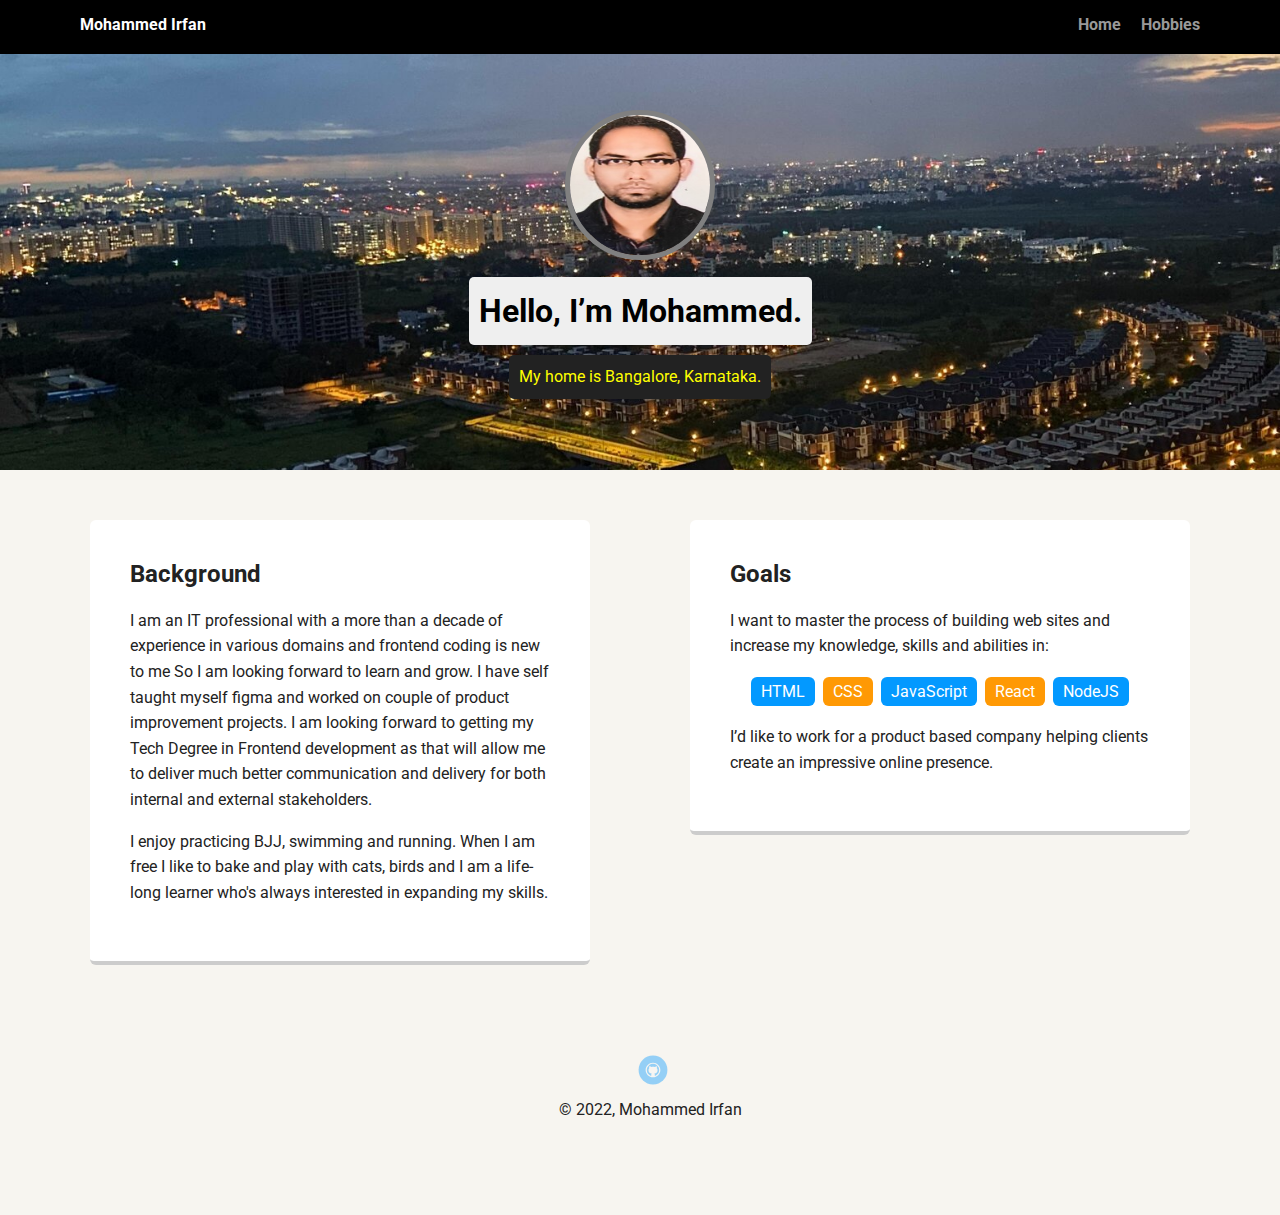
<file: index.html>
<!DOCTYPE html>
<html lang="en">
  <head>
    <meta charset="utf-8" />
    <title>Mohammed Irfan's Profile</title>
    <meta name="viewport" content="width=device-width, initial-scale=1.0" />
    <link rel="stylesheet" href="styles.css" />
    <link
      href="https://fonts.googleapis.com/css?family=Muli%7CRoboto:400,300,500,700,900"
      rel="stylesheet"
    />
  </head>
  <body>
    <nav>
      <div class="main-nav">
        <ul class="nav">
          <li class="name">Mohammed Irfan</li>
          <li><a href="index.html">Home</a></li>
          <li><a href="hobbies.html">Hobbies</a></li>
        </ul>
      </div>
    </nav>

    <header class="header-index">
      <img
        src="images/myPhoto-Final.jpeg"
        alt="Photo of Mohammed Irfan"
        class="profile-image"
      />
      <h1 class="tag name">Hello, I’m Mohammed.</h1>
      <p class="tag location">My home is Bangalore, Karnataka.</p>
    </header>

    <main class="flex">
      <section>
        <div class="card">
          <h2>Background</h2>
          <p>
            I am an IT professional with a more than a decade of experience in
            various domains and frontend coding is new to me So I am looking
            forward to learn and grow. I have self taught myself figma and
            worked on couple of product improvement projects. I am looking
            forward to getting my Tech Degree in Frontend development as that
            will allow me to deliver much better communication and delivery for
            both internal and external stakeholders.
          </p>
          <p>
            I enjoy practicing BJJ, swimming and running. When I am free I like
            to bake and play with cats, birds and I am a life-long learner who's
            always interested in expanding my skills.
          </p>
        </div>
      </section>

      <section>
        <div class="card">
          <h2>Goals</h2>
          <p>
            I want to master the process of building web sites and increase my
            knowledge, skills and abilities in:
          </p>
          <ul class="skills">
            <li>HTML</li>
            <li>CSS</li>
            <li>JavaScript</li>
            <li>React</li>
            <li>NodeJS</li>
          </ul>
          <p>
            I’d like to work for a product based company helping clients create
            an impressive online presence.
          </p>
        </div>
      </section>
    </main>
    <footer>
      <ul>
        <li>
          <a
            href="https://github.com/arshmohd"
            target="_blank"
            class="social github"
            >Github</a
          >
        </li>
      </ul>
      <p class="copyright">&copy; 2022, Mohammed Irfan</p>
    </footer>
  </body>
</html>
</file>
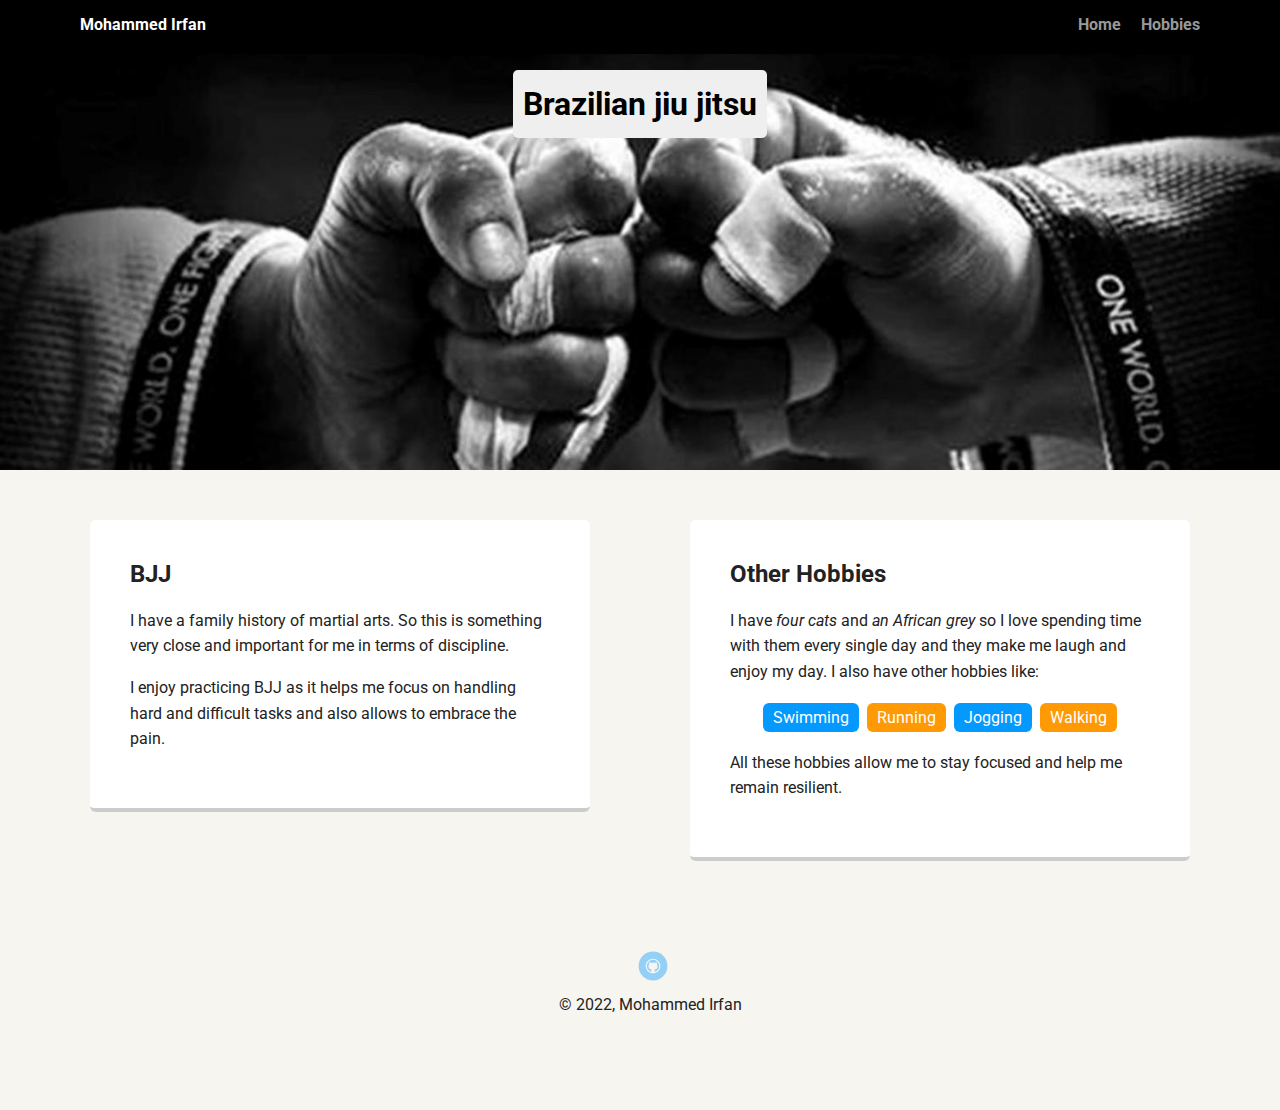
<file: hobbies.html>
<!DOCTYPE html>
<html lang="en">
  <head>
    <meta charset="utf-8" />
    <title>Mohammed Irfan's Hobbies</title>
    <meta name="viewport" content="width=device-width, initial-scale=1.0" />
    <link rel="stylesheet" href="styles.css" />
    <link
      href="https://fonts.googleapis.com/css?family=Muli%7CRoboto:400,300,500,700,900"
      rel="stylesheet"
    />
  </head>
  <body>
    <nav>
      <div class="main-nav">
        <ul class="nav">
          <li class="name">Mohammed Irfan</li>
          <li><a href="index.html">Home</a></li>
          <li><a href="hobbies.html">Hobbies</a></li>
        </ul>
      </div>
    </nav>

    <article class="hobbies-header">
      <h1 class="tag name">Brazilian jiu jitsu</h1>
    </article>

    <main class="flex">
      <section>
        <div class="card">
          <h2>BJJ</h2>
          <p>
            I have a family history of martial arts. So this is something very
            close and important for me in terms of discipline.
          </p>
          <p>
            I enjoy practicing BJJ as it helps me focus on handling hard and
            difficult tasks and also allows to embrace the pain.
          </p>
        </div>
      </section>

      <section>
        <div class="card">
          <h2>Other Hobbies</h2>
          <p>
            I have <em>four cats</em> and <em>an African grey</em> so I love
            spending time with them every single day and they make me laugh and
            enjoy my day. I also have other hobbies like:
          </p>
          <ul class="skills">
            <li>Swimming</li>
            <li>Running</li>
            <li>Jogging</li>
            <li>Walking</li>
          </ul>
          <p>
            All these hobbies allow me to stay focused and help me remain
            resilient.
          </p>
        </div>
      </section>
    </main>
    <footer>
      <ul>
        <li>
          <a
            href="https://github.com/arshmohd"
            target="_blank"
            class="social github"
            >Github</a
          >
        </li>
      </ul>
      <p class="copyright">&copy; 2022, Mohammed Irfan</p>
    </footer>
  </body>
</html>
</file>
<file: styles.css>
/* Global Layout Set-up */
* {
  box-sizing: border-box;
}

body {
  margin: 0;
  padding: 0;
  text-align: center;
  font-family: 'Roboto', sans-serif;
  color: #222;
  background: #f7f5f0;
}
/* Link Styles */

a {
  text-decoration: none;
  color: #999;
}
a:hover {
  color: #6633ff;
}

/* Section Styles */

.main-nav {
  width: 100%;
  background: black;
  min-height: 30px;
  padding: 10px;
  position: fixed;
  text-align: center;
}
.nav {
  display: flex;
  justify-content: space-around;
  font-weight: 700;
  list-style-type: none;
  margin: 0 auto;
  padding: 0;
}

.nav .name {
    display: block;
    margin-right: auto;
    color: white;
}
.nav li {
  padding: 5px 10px 10px 10px;
}
.nav a {
  transition: all .5s;
}
.nav a:hover {
  color: white
}

header {
  text-align: center;
  background: url('images/Bangalore-Final-2.jpg') no-repeat top center ;
  background-size: cover;
  overflow: hidden;
  padding-top: 60px;
}

header {
  line-height: 1.5;
}

article {
  text-align: center;
  background: url('images/BJJ.jpg') no-repeat top center;
  background-size: cover;
  overflow: hidden;
  padding-top: 60px;
}

article {
  line-height: 1.5;
}

header .profile-image {
  margin-top: 50px;
  width: 150px;
  height: 150px;
  border-radius: 50%;
  border: 5px solid grey;
  transition: all 1s;
}
header .profile-image:hover {
  transform: scale(1.2) rotate(0.1deg);
}
.tag {
  background-color: #efefef;
  color: black;
  padding: 10px;
  border-radius: 5px;
  display: table;
  margin: 10px auto;
}
.location {
  background-color: #222;
  color: yellow;
}
.card {
  margin: 30px;
  padding: 20px 40px 40px;
  max-width: 500px;
  text-align: left;
  background: #fff;
  border-bottom: 4px solid #ccc;
  border-radius: 6px;
  transition: all .5s;
}
.card:hover {
  border-color: #9593fa;
}

ul.skills {
  padding: 0;
  text-align: center;
}

.skills li {
  border-radius: 6px;
  display: inline-block;
  background: #ff9904;
  color: white;
  padding: 5px 10px;
  margin: 2px;
}

.skills li:nth-child(odd) {
  background: #0399ff;
}

footer {
  width: 100%;
  min-height: 30px;
  padding: 20px 0 40px 20px;
}

footer .copyright {
  top: -8px;
  font-size: .75em;
}

footer ul {
  list-style-type: none;
  margin: 0;
  padding: 0;
}

footer ul li {
  display: inline-block;
}

a.social {
  display: inline-block;
  text-indent: -9999px;
  margin-left: 5px;
  width: 30px;
  height: 30px;
  background-size: 30px 30px;
  opacity: .4;
  transition: all .5s;
}


a.github {
  background-image: url(images/github.svg);
}
a.social:hover {
  opacity: 1;
}
.clearfix {
  clear: both;
}

/* Styles for larger screens */
@media screen and (min-width: 720px) {

  .flex {
      display: -ms-flexbox;      /* TWEENER - IE 10 */
      display: flex;
      max-width: 1200px;
      -ms-flex-pack: distribute;
      justify-content: space-around;
      margin: 0 auto;
  }

  header {
    min-height: 470px;
  }

  article {
    min-height: 470px;
  }

  .nav {
    max-width: 1200px;
    padding: 0 30px;
  }


  main {
    padding-top: 20px;
  }

  main p {
    line-height: 1.6em;
  }

  footer {
    font-size: 1.3em;
    max-width: 1200px;
    margin: 40px auto;
  }

}
</file>
